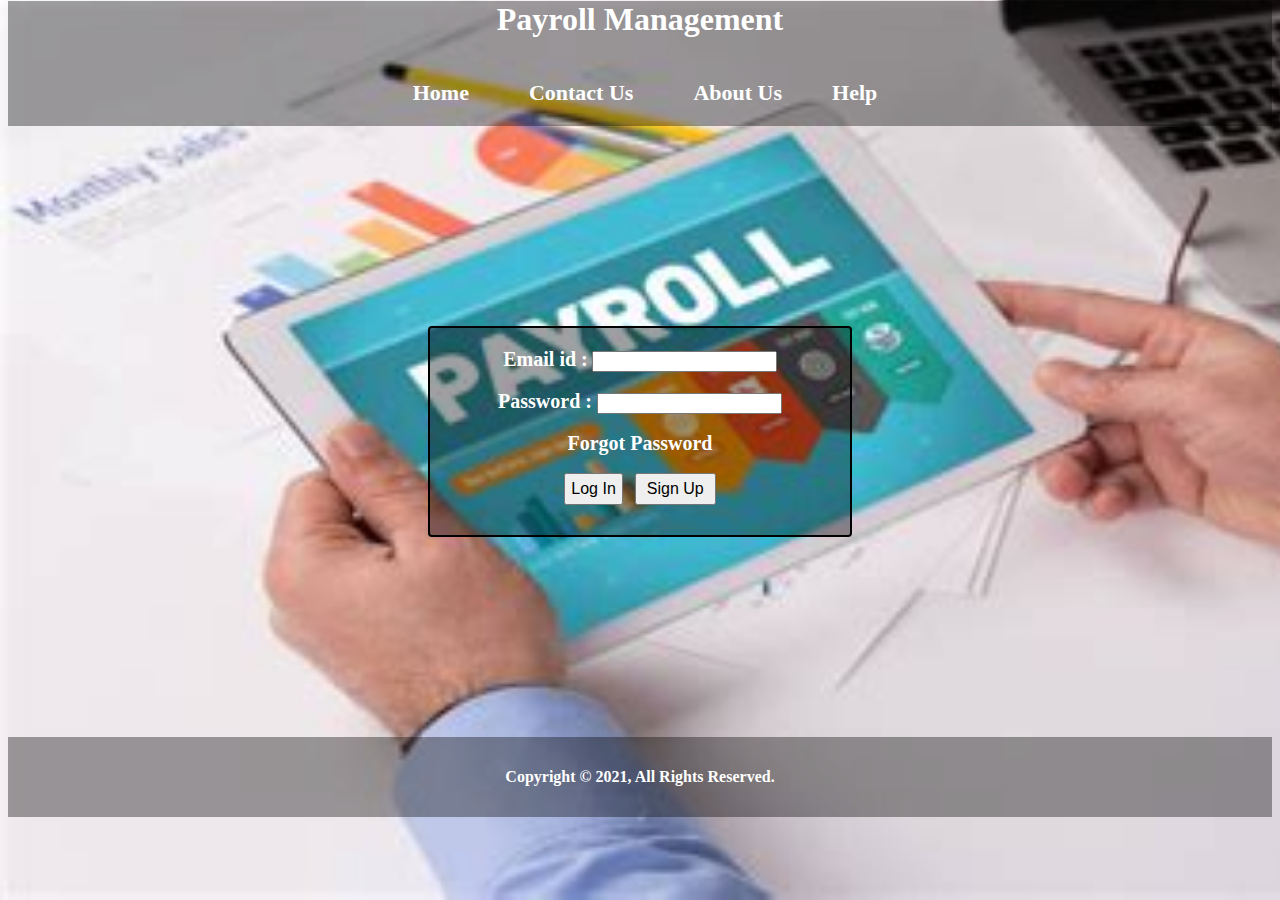
<file: index.html>
<!doctype html>
<html>

<head>
    <meta charset="UTF-8">
    <meta name="viewport" content="width=device-width">
    <title>Payroll Management System</title>
    <link rel="Stylesheet" href="index.css">
    <script type="text/javascript">
        function validate() {
            var em = document.loginform.email.value;
            var upassword = document.loginform.password.value;

            var index_at = em.indexOf("@");
            var index_dot = em.indexOf(".");
            if (index_dot == -1 || index_dot == 0 || index_dot == index_at) {
                alert("Invalid e-mail address!");
                return false;
            }
            if (upassword.length == 0) {
                alert("Enter your Password");
                return false;
            }
            return true;
        }

        function myFunction() {
            var person = prompt("Please enter your Email id:");
            var index_at = person.indexOf("@");
            var index_dot = person.indexOf(".");
            if (person == null || person == "") {
                alert("Enter your email id");
                return false;
            }
            if (index_dot == -1 || index_dot == 0 || index_dot == index_at) {
                alert("Invalid e-mail address!");
                return false;
            } else {
                alert("Reset Link has been sent");
            }
        }
    </script>
</head>

<body>

    <header>
        <h1 id="heading">Payroll Management</h1>
        <div id="links">
            <a class="link" href="">
                <h3 id="home">Home</h3>
            </a>
            <a class="link" href="Contact Us.html">
                <h3 id="contact">Contact Us</h3>
            </a>
            <a class="link" href="about us.html">
                <h3>About Us</h3>
            </a>
            <h3 id="support" class="link">Help</h3>
        </div>
    </header>
    <main>
        <section class="input">
            <div id="in" class="in">
                <form method="POST" onsubmit="validate()" name="loginform" action="login.php">
                    <span class="labels">Email id :</span>
                    <input type="text" id="user" name="email">
                    <br>
                    <br>
                    <label class="labels">Password : </label>
                    <input type="password" id="pass" name="password"><br>
                    <br>
                    <label class="labels1" name="fpass" id="demo"><a onclick="myFunction()"> Forgot Password </a></label>
                    <br>
                    <br>
                    <button type="submit" class="link1" name="login">Log In</button> &nbsp;
                    <button class="link1">
                    <a href="sign_up.html" class="link1" >Sign Up</a></button>
                </form>
            </div>
        </section>
    </main>

    <footer>
        <h4>Copyright &copy; 2021, All Rights Reserved.</h4>
    </footer>
</body>

</html>
</file>
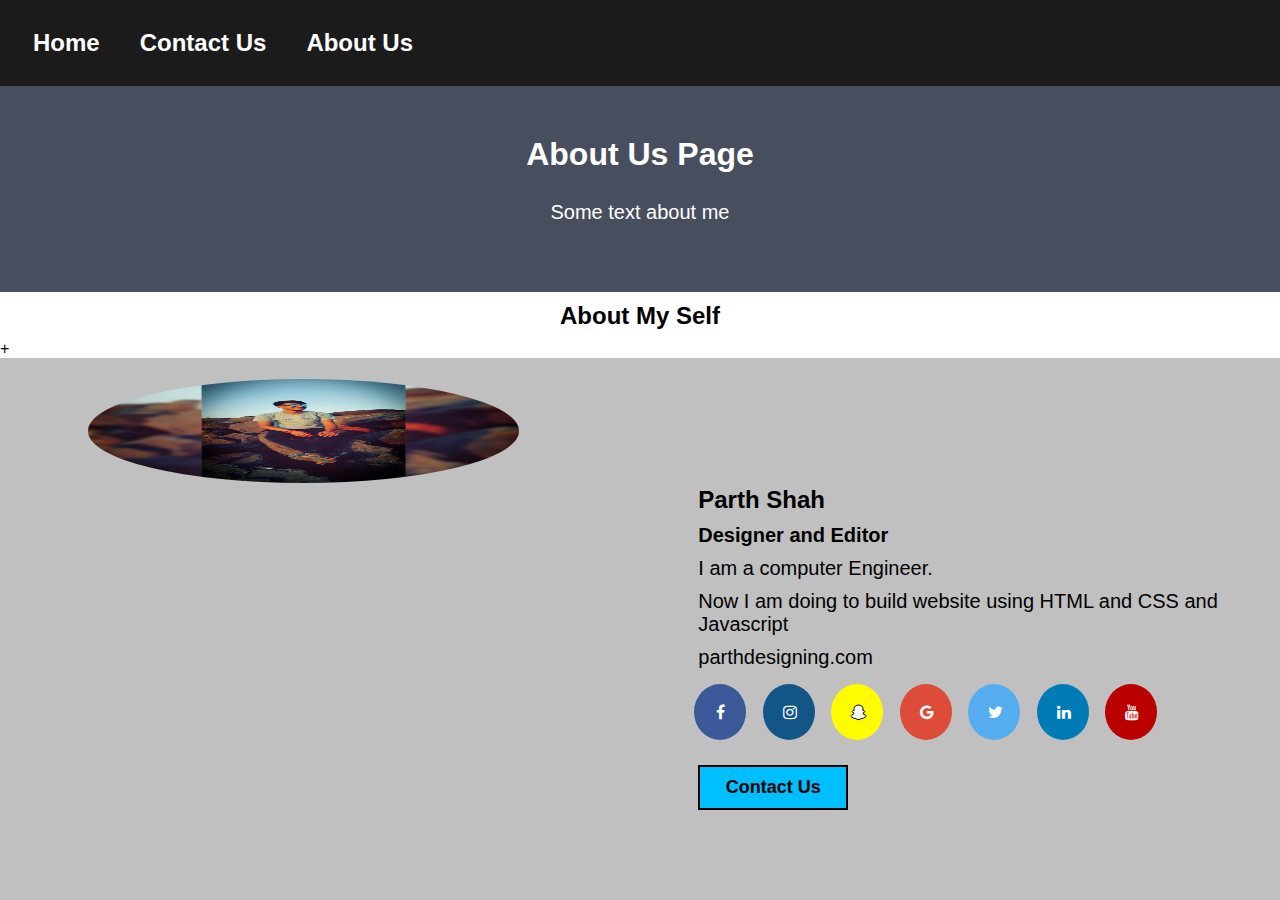
<file: about us.html>
<html>

<head>
    <title>About Us</title>
    <link rel="stylesheet" href="https://stackpath.bootstrapcdn.com/font-awesome/4.7.0/css/font-awesome.min.css" integrity="sha384-wvfXpqpZZVQGK6TAh5PVlGOfQNHSoD2xbE+QkPxCAFlNEevoEH3Sl0sibVcOQVnN" crossorigin="anonymous">
    <link rel="stylesheet" type="text/css" href="aboutus.css">
    <link rel="stylesheet" href="https://cdnjs.cloudflare.com/ajax/libs/font-awesome/4.7.0/css/font-awesome.min.css">
</head>

<body>
    <nav id="navbar">
        <ul>
            <li class="item"><a href="index.html">Home</a></li>
            <li class="item"><a href="Contact Us.html">Contact Us</a></li>
            <li class="item"><a href="about us.html">About Us</a></li>
        </ul>
    </nav>
    <div class="about-section">
        <h1>About Us Page</h1><br>
        <p>Some text about me</p><br>
    </div>

    <h2 style="text-align:center">About My Self</h2>
    +
    <div class="row">
        <div class="column1">
            <div class="card1">
                <img src="1587377812480.jpg" alt="Jane" style="width:100%">
            </div>
            <div class="container1">
                <h2>Parth Shah</h2>
                <p class="title1"><b>Designer and Editor</b></p>
                <p>I am a computer Engineer.</p>
                <p>Now I am doing to build website using HTML and CSS and Javascript</p>
                <p>parthdesigning.com</p>
                <div class="social">
                    <a href="#" class="fa fa-facebook"></a>
                    <a href="#" class="fa fa-instagram"></a>
                    <a href="#" class="fa fa-snapchat-ghost"></a>
                    <a href="#" class="fa fa-google"></a>
                    <a href="#" class="fa fa-twitter"></a>
                    <a href="#" class="fa fa-linkedin"></a>
                    <a href="#" class="fa fa-youtube"></a>
                </div>
                <p><button class="button1"><a href="Contact Us.html">Contact Us</a></button></p>
            </div>
        </div>
    </div>
</body>

</html>
</file>
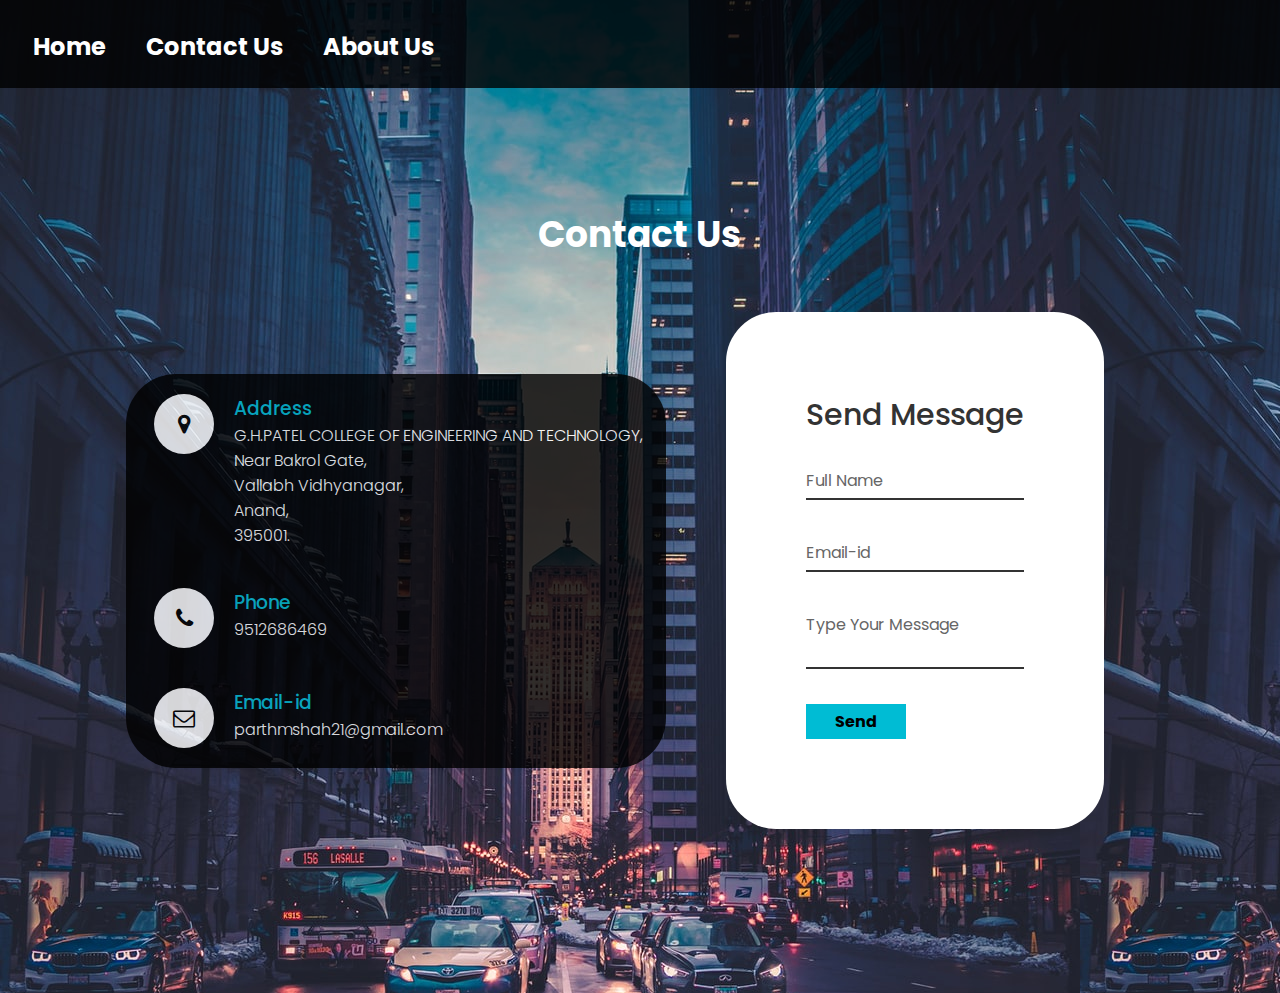
<file: Contact Us.html>
<html>

<head>
    <title>Contact Us Page</title>
    <link rel="stylesheet" href="https://stackpath.bootstrapcdn.com/font-awesome/4.7.0/css/font-awesome.min.css" integrity="sha384-wvfXpqpZZVQGK6TAh5PVlGOfQNHSoD2xbE+QkPxCAFlNEevoEH3Sl0sibVcOQVnN" crossorigin="anonymous">
    <link rel="stylesheet" type="text/css" href="contactus.css">
    <script type="text/javascript">
        function validate() {
            alert("Nice");
            return true;
        }
    </script>

</head>

<body background="Pics\photo-1519501025264-65ba15a82390.jpg">

    <nav id="navbar">

        <ul>
            <li class="item"><a href="index.html">Home</a></li>
            <li class="item"><a href="Contact Us.html">Contact Us</a></li>
            <li class="item"><a href="about us.html">About Us</a></li>

        </ul>
    </nav>
    <section class="contact">
        <div class="content">
            <h2>Contact Us</h2>
        </div>
        <div class="container">
            <div class="contactInfo">
                <div class="box">
                    <div class="icon"><i class="fa fa-map-marker" aria-hidden="true"></i></div>
                    <div class="text">
                        <h3>Address</h3>
                        <p>G.H.PATEL COLLEGE OF ENGINEERING AND TECHNOLOGY,<br>Near Bakrol Gate,<br>Vallabh Vidhyanagar,
                            <br>Anand,<br>395001.
                        </p>
                    </div>
                </div>
                <div class="box">
                    <div class="icon"><i class="fa fa-phone" aria-hidden="true"></i></div>
                    <div class="text">
                        <h3>Phone</h3>
                        <p>9512686469<br></p>
                    </div>
                </div>
                <div class="box">
                    <div class="icon"><i class="fa fa-envelope-o" aria-hidden="true"></i></div>
                    <div class="text">
                        <h3>Email-id</h3>
                        <p>parthmshah21@gmail.com<br>
                        </p>
                    </div>
                </div>
            </div>
            <div class="contactForm">
                <form name="feedback">
                    <h2>Send Message</h2>
                    <div class="inputBox">
                        <input type="text" name="fname" required="required">
                        <span>Full Name</span>
                    </div>

                    <div class="inputBox">
                        <input type="text" name="email" required="required">
                        <span>Email-id</span>
                    </div>
                    <div class="inputBox">
                        <textarea required="required" name="tarea"></textarea>
                        <span>Type Your Message</span>
                    </div>
                    <div class="inputBox">
                        <input type="submit" name="contactus" value="Send" onsubmit="validate()"> </input>
                    </div>
                </form>
            </div>
        </div>
    </section>
</body>

</html>
</file>
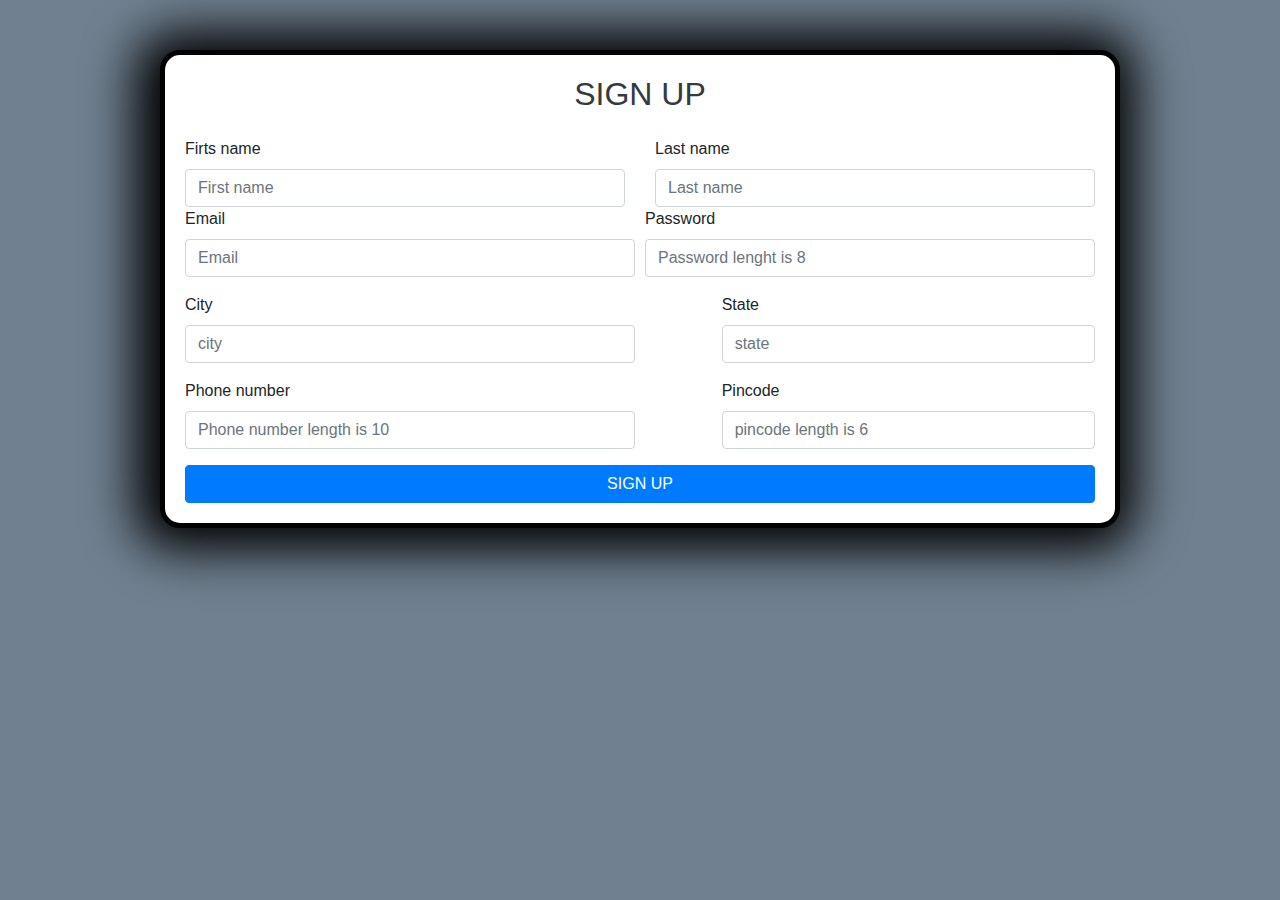
<file: sign_up.html>
<!DOCTYPE html>
<html lang="en">

<head>
    <meta charset="UTF-8">
    <meta name="viewport" content="width=device-width, initial-scale=1.0">
    <link rel="stylesheet" href="https://stackpath.bootstrapcdn.com/bootstrap/4.5.2/css/bootstrap.min.css" integrity="sha384-JcKb8q3iqJ61gNV9KGb8thSsNjpSL0n8PARn9HuZOnIxN0hoP+VmmDGMN5t9UJ0Z" crossorigin="anonymous">
    <title>Sign Up Page</title>
    <!-- <script type="text/javascript">
        function myfun(){
            var a=document.getElementById("inputEmail4");
            if (a.value == "") {
                a.style.border = "solid 2px red"
                retun false;
            }
            if(a.indexOf('@')<=0){
                a.style.border = "2px solid red";
                return false;
            }
            if((a.charAt(a.length-4)!='.') && (a.charAt(a.length-3)!='.')){
                a.style.border = "2px solid red";
                return false;
            }
        }
    </script> -->


    <style>
        body {
            background-color: slategray;
            width: 100%;
        }
        
        .formc {
            border: 5px solid black;
            width: 60rem;
            border-radius: 20px;
            -webkit-box-shadow: -5px 2px 50px 20px black;
            -moz-box-shadow: -5px 2px 50px 20px black;
            box-shadow: -5px 2px 50px 20px black;
            margin: 40px 30px;
        }
        
        @media (min-width: 992px) {
            .formc {
                border: 5px solid black;
                width: 60rem;
                border-radius: 20px;
                -webkit-box-shadow: -5px 2px 50px 20px black;
                -moz-box-shadow: -5px 2px 50px 20px black;
                box-shadow: -5px 2px 50px 20px black;
                margin: 50px 30px;
            }
        }
        
        @media (min-width: 768px) and (max-width: 991px) {
            .formc {
                border: 5px solid black;
                width: 40rem;
                border-radius: 20px;
                -webkit-box-shadow: -5px 2px 50px 20px black;
                -moz-box-shadow: -5px 2px 50px 20px black;
                box-shadow: -5px 2px 50px 20px black;
                margin: 40px 20px;
            }
        }
        
        @media (min-width: 575px) and (max-width: 767px) {
            .formc {
                border: 5px solid black;
                width: 30rem;
                border-radius: 20px;
                -webkit-box-shadow: -5px 2px 50px 20px black;
                -moz-box-shadow: -5px 2px 50px 20px black;
                box-shadow: -5px 2px 50px 20px black;
                margin: 35px 20px;
            }
        }
        
        @media (min-width: 480px) and (max-width: 574px) {
            .formc {
                border: 5px solid black;
                width: 30rem;
                border-radius: 20px;
                -webkit-box-shadow: -5px 2px 50px 20px black;
                -moz-box-shadow: -5px 2px 50px 20px black;
                box-shadow: -5px 2px 50px 20px black;
                margin: 30px 18px;
            }
        }
        
        @media (max-width: 479px) {
            .formc {
                border: 5px solid black;
                border-radius: 20px;
                width: 17rem;
                -webkit-box-shadow: -2px 1px 25px 10px black;
                -moz-box-shadow: -2px 1px 25px 10px black;
                box-shadow: -2px 1px 25px 10px black;
                margin: 25px 10px;
            }
        }
        
        #dashboard {
            text-decoration: none;
            color: white;
        }
    </style>
</head>

<body>
    <div class="container-fluid">
        <div class="row justify-content-center">
            <div class="card formc">
                <div class="card-body">
                    <h2 class="card-title text-center text-dark">SIGN UP</h2>
                    <form class="mt-4" method="POST" action="connect.php">
                        <div class="row">
                            <div class="col-md-6">
                                <label for="firstname">Firts name</label>
                                <input type="text" class="form-control" placeholder="First name" name="firstname">
                            </div>
                            <div class="col-md-6">
                                <label for="lastname">Last name</label>
                                <input type="text" class="form-control" placeholder="Last name" name="lastname">
                            </div>
                        </div>
                        <div class="form-row">
                            <div class="form-group col-md-6">
                                <label for="inputEmail4">Email</label>
                                <input type="email" class="form-control" placeholder="Email" id="inputEmail4" name="email" value="">
                            </div>
                            <div class="form-group col-md-6">
                                <label for="inputPassword4">Password</label>
                                <input type="password" class="form-control" placeholder="Password lenght is 8" id="inputPassword4" name="password">
                            </div>
                        </div>
                        <div class="form-row">
                            <div class="form-group col-md-6">
                                <label for="inputCity">City</label>
                                <input type="text" class="form-control" name="city" placeholder="city" id="inputCity">
                            </div>
                            <div class="form-group col-md-1">
                            </div>
                            <div class="form-group col-md-5">
                                <label for="inputState">State</label>
                                <input type="text" class="form-control" placeholder="state" name="state" id="inputstate">
                            </div>
                        </div>
                        <div class="form-row">
                            <div class="form-group col-md-6">
                                <label for="inputPhonenumber">Phone number</label>
                                <input type="text" pattern="[0-9]{10}" class="form-control" placeholder="Phone number length is 10" id="inputPhonenumber" name="phone">
                            </div>
                            <div class="form-group col-md-1">
                            </div>
                            <div class="form-group col-md-5">
                                <label for="inputPincode">Pincode</label>
                                <input type="number" pattern="[0-9]{6}" class="form-control" placeholder="pincode length is 6" name="pincode" id="inputPincode">
                            </div>
                        </div>
                        <button type="submit" class="btn btn-primary btn-block">SIGN UP</button>
                    </form>
                </div>
            </div>
        </div>
    </div>
    </div>

    <script src="https://code.jquery.com/jquery-3.5.1.slim.min.js" integrity="sha384-DfXdz2htPH0lsSSs5nCTpuj/zy4C+OGpamoFVy38MVBnE+IbbVYUew+OrCXaRkfj" crossorigin="anonymous"></script>
    <script src="https://cdn.jsdelivr.net/npm/popper.js@1.16.1/dist/umd/popper.min.js" integrity="sha384-9/reFTGAW83EW2RDu2S0VKaIzap3H66lZH81PoYlFhbGU+6BZp6G7niu735Sk7lN" crossorigin="anonymous"></script>
    <script src="https://stackpath.bootstrapcdn.com/bootstrap/4.5.2/js/bootstrap.min.js" integrity="sha384-B4gt1jrGC7Jh4AgTPSdUtOBvfO8shuf57BaghqFfPlYxofvL8/KUEfYiJOMMV+rV" crossorigin="anonymous"></script>


</body>

</html>
</file>
<file: index.css>
body{
    background: url('Pics/d1.jpeg');
    background-size: cover;
    background-attachment: fixed;
    font-weight: bold;
    cursor: pointer;
}

h3{
    display: inline;
    text-align: center;
    font-size: 22px;
    margin: 0px 5px;
    
}
.link
{
		color:#FFFFFF;
        text-decoration: none;
        padding : 4px 10px;
        /* display: flex; */
}

.link:hover{
        color: black;
        
        background-color: white;
        border-radius: 50px;
}
header{
    text-align: center;
    background: #0000005d;
    margin-top: -20px;
}
h1{
        color: white;
        /* margin-top: 2000px; */
}
#links{
    padding: 20px 20px;
}

#links h3{
    padding : 4px 13px;
}

footer{
    margin-bottom: -200px;
    text-align: center;
    background:  #0000005d;
    padding-bottom: 30px;
    padding:10px 10px;
    color: white;
}

#in{
    margin-top: 200px;
    margin-bottom: 200px;
    text-align: center;
    justify-content: center;
    border-radius: 4px;
    background: #0000005d;
	color:#FFFFFF;
    padding: 20px;
}
.link1{
        text-decoration: none;
        color: black;
        font-size: 16px;
        margin-bottom: 10px;
        padding: 5px;
        cursor: pointer;
}
.labels{
        font-size: 20px;
        font-weight: bold;
}
/* .labels:hover{
    color: black;
} */
.labels1{
    font-size: 20px;
    font-weight: bold;
}
.labels1:hover{
        color: blue;
}
.in{
        width:30%;
        height: 50%;
        margin:auto;
        border: 2px solid black;
}
</file>
<file: aboutus.css>
body {
    font-family: Arial, Helvetica, sans-serif;
    margin: 0;
}

html {
    box-sizing: border-box;
}

*,
*:before,
*:after {
    box-sizing: inherit;
}

.row {
    background-color: #C0C0C0;
}

.column1 {
    float: left;
    width: 90%;
    margin-bottom: 24px;
    margin-left: 200px;
    padding: 0 8px;
    display: flex;
}

.card1 img {
    margin: 21px;
    border-radius: 50%;
    width: 100%;
    height: 20%;
    margin-left: -120px;
}

.about-section {
    padding: 50px;
    text-align: center;
    background-color: #474e5d;
    color: white;
}

.about-section p {
    margin-top: 10px;
    font-size: 20px;
}

.container1 {
    /* background-color: #000000; */
    padding: 56px 49px;
    margin-top: 62px;
    width: 250%;
}

.container::after,
.row::after {
    content: "";
    clear: both;
    display: table;
}

.title1 {
    color: #000000;
    margin: 10px;
}

.button1 {
    border: none;
    outline: 0;
    display: inline-block;
    padding: 8px;
    color: white;
    background-color: #00BFFF;
    text-align: center;
    cursor: pointer;
    width: 150px;
    cursor: pointer;
    padding: 10px;
    font-size: 18px;
    margin-top: 10px;
    border: 2px solid black;
}

.button1 a {
    text-decoration: none;
    color: black;
    font-weight: bold;
}

.button1:hover {
    background-color: #555;
}

@media screen and (max-width: 650px) {
    .column {
        width: 100%;
        display: block;
    }
}

* {
    margin: 0px;
    padding: 0px;
}

#navbar {
    display: flex;
    position: relative;
    background-color: #000000;
    opacity: 0.89;
}

#navbar ul {
    display: flex;
    margin: 8px;
    padding: 5px;
}

#navbar ul li {
    margin: 6px;
    list-style: none;
    padding: 5px;
    font-size: 24px;
    /* background-color: #000000; */
}

#navbar ul li a {
    color: white;
    display: block;
    margin: 0px 4px;
    text-decoration: none;
    border-radius: 50px;
    font-weight: bold;
    padding: 5px;
}

#navbar ul li a:hover {
    color: black;
    background-color: White;
}

h2 {
    margin: 10px;
    /* margin-bottom: 10px; */
}

.container1 p {
    margin: 10px;
    font-size: 20px;
}

.fa {
    padding: 20px;
    font-size: 30px;
    width: 52px;
    text-align: center;
    text-decoration: none;
    margin: 5px 6px;
    border-radius: 50%;
}

.fa:hover {
    opacity: 0.7;
}

.fa-facebook {
    background: #3B5998;
    color: white;
}

.fa-twitter {
    background: #55ACEE;
    color: white;
}

.fa-google {
    background: #dd4b39;
    color: white;
}

.fa-linkedin {
    background: #007bb5;
    color: white;
}

.fa-youtube {
    background: #bb0000;
    color: white;
}

.fa-instagram {
    background: #125688;
    color: white;
}

.fa-snapchat-ghost {
    background: #fffc00;
    color: white;
    text-shadow: -1px 0 black, 0 1px black, 1px 0 black, 0 -1px black;
}
</file>
<file: contactus.css>
@import url('https://fonts.googleapis.com/css2?family=Poppins:wght@200;300;400;500;600;700;800;900;&display=swap');
* {
    margin: 0;
    padding: 0;
    box-sizing: border-box;
    font-family: Poppins, sans-serif;
}

.link {
    color: #FFFFFF;
}

#navbar {
    display: flex;
    position: relative;
}

#navbar ul {
    display: flex;
    margin: 8px;
    padding: 5px;
}

#navbar ul li {
    margin: 6px;
    list-style: none;
    padding: 5px;
    font-size: 24px;
}

#navbar ul li a {
    color: white;
    display: block;
    margin: 0px 4px;
    text-decoration: none;
    border-radius: 5px;
    font-weight: bold;
    padding: 5px;
}

#navbar ul li a:hover {
    color: black;
    background-color: White;
}

#navbar::before {
    content: "";
    background-color: black;
    position: absolute;
    height: 95%;
    width: 100%;
    z-index: -1;
    opacity: 0.8;
}

.contact {
    position: relative;
    min-height: 100vh;
    padding: 50px 100px;
    display: flex;
    justify-content: center;
    align-items: center;
    flex-direction: column;
}

.contact .content {
    max-width: 800px;
    text-align: center;
}

.contact .content h2 {
    font-size: 36px;
    font-weight: bold;
    color: #fff;
}

.container {
    width: 100%;
    display: flex;
    justify-content: center;
    align-items: center;
}

.container .contactInfo {
    width: 50%;
    display: flex;
    flex-direction: column;
    border-radius: 50px;
    background-color: black;
    opacity: 0.81;
}

.container .contactInfo .box {
    position: relative;
    padding: 20px 10px;
    display: flex;
    margin-left: 18px;
}

.container .contactInfo .box .icon {
    min-width: 60px;
    height: 60px;
    background: #fff;
    display: flex;
    justify-content: center;
    align-items: center;
    border-radius: 50%;
    font-size: 22px;
}

.container .contactInfo .box .text {
    display: flex;
    margin-left: 20px;
    font-size: 16px;
    color: #fff;
    flex-direction: column;
    font-weight: 300;
}

.container .contactInfo .box .text h3 {
    font-weight: 500;
    color: #00bcd4;
}

.contactForm {
    width: 35%;
    padding: 80px;
    background: #fff;
    margin: 50px;
    border-radius: 50px;
}

.contactForm h2 {
    font-size: 30px;
    color: #333;
    font-weight: 500;
}

.contactForm .inputBox {
    position: relative;
    width: 100%;
    margin-top: 15px;
}

.contactForm .inputBox input,
.contactForm .inputBox textarea {
    width: 100%;
    padding: 5px 0;
    font-size: 16px;
    margin: 10px 0;
    border: none;
    border-bottom: 2px solid #333;
    outline: none;
    resize: none;
}

.contactForm .inputBox span {
    position: absolute;
    Left: 0;
    padding: 5px 0;
    font-size: 16px;
    margin: 10px 0;
    pointer-events: none;
    color: #666;
}

.contactForm .inputBox input:focus~span,
.contactForm .inputBox input:valid~span,
.contactForm .inputBox textarea:focus~span,
.contactForm .inputBox textarea:valid~span {
    color: #e91e63;
    font-size: 12px;
    transform: translateY(-20px);
}

.contactForm .inputBox input[type="submit"] {
    width: 100px;
    background: #00bcd4;
    color: #000;
    border: none;
    cursor: pointer;
    padding: 10x;
    font-weight: bold;
}

.contactForm .inputBox input[type="submit"]:hover {
    width: 100px;
    background: #00bcd4;
    color: #000;
    border: none;
    cursor: pointer;
    padding: 10x;
    font-size: 18px;
}

@media(max-width:991px) {
    .contact {
        padding: 50px;
    }
    .container {
        flex-direction: column;
    }
    .container .contactInfo {
        margin-bottom: 40px;
    }
    .container .contactInfo {
        width: 100%;
    }
}

.contactInfo {
    background-color: black;
    margin-right: 10px;
}
</file>
